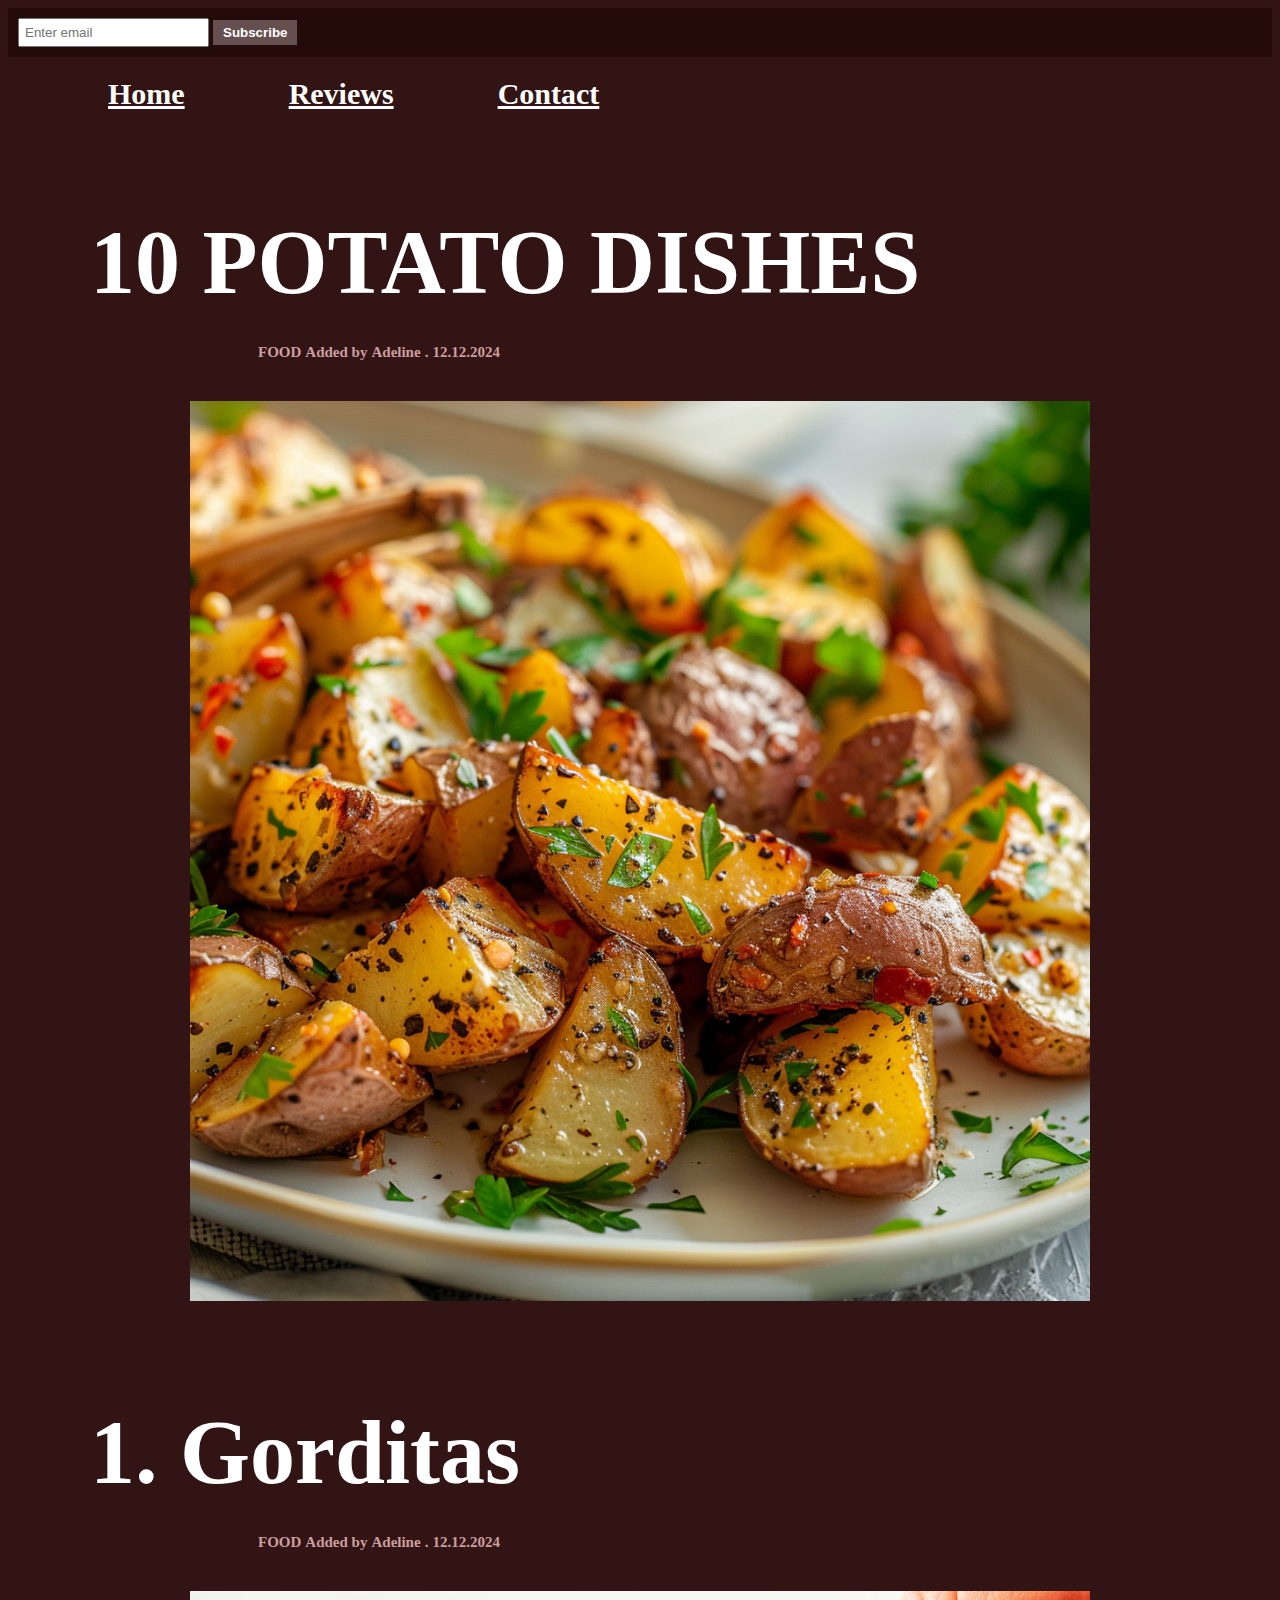
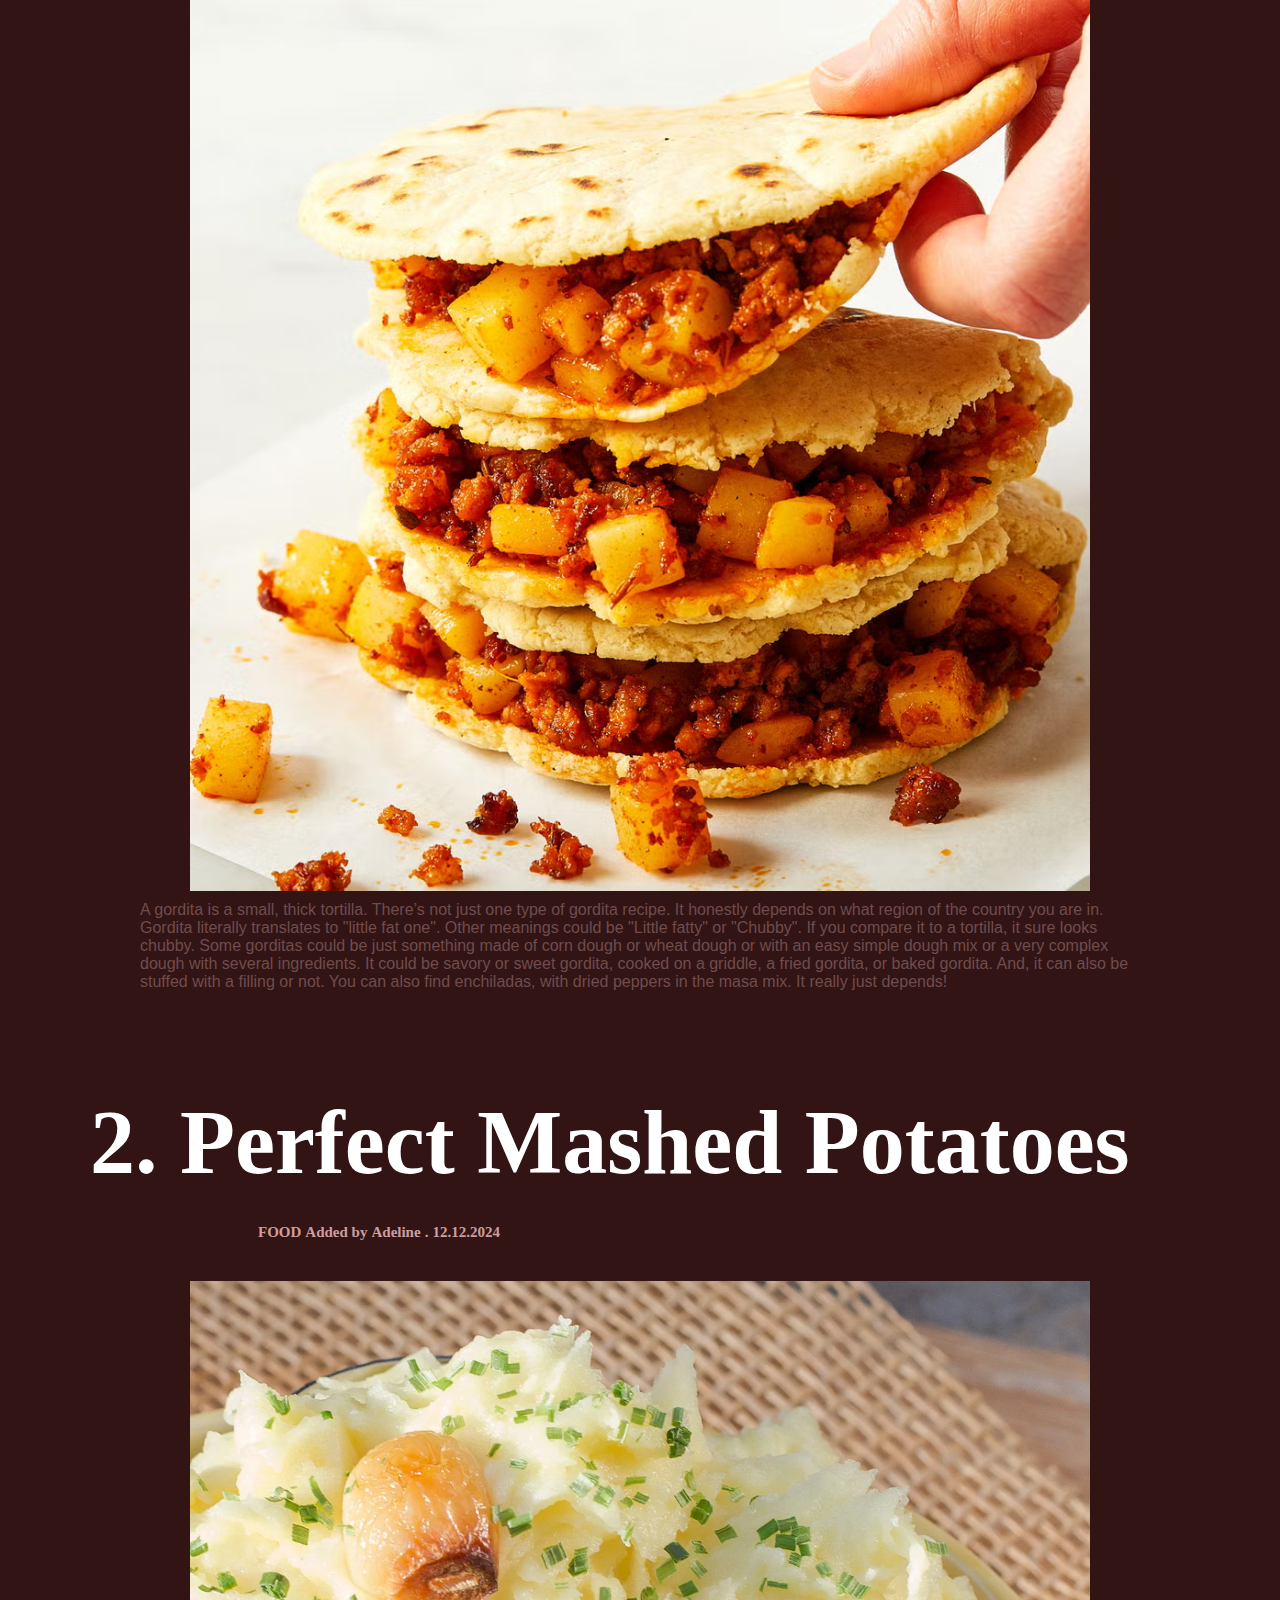
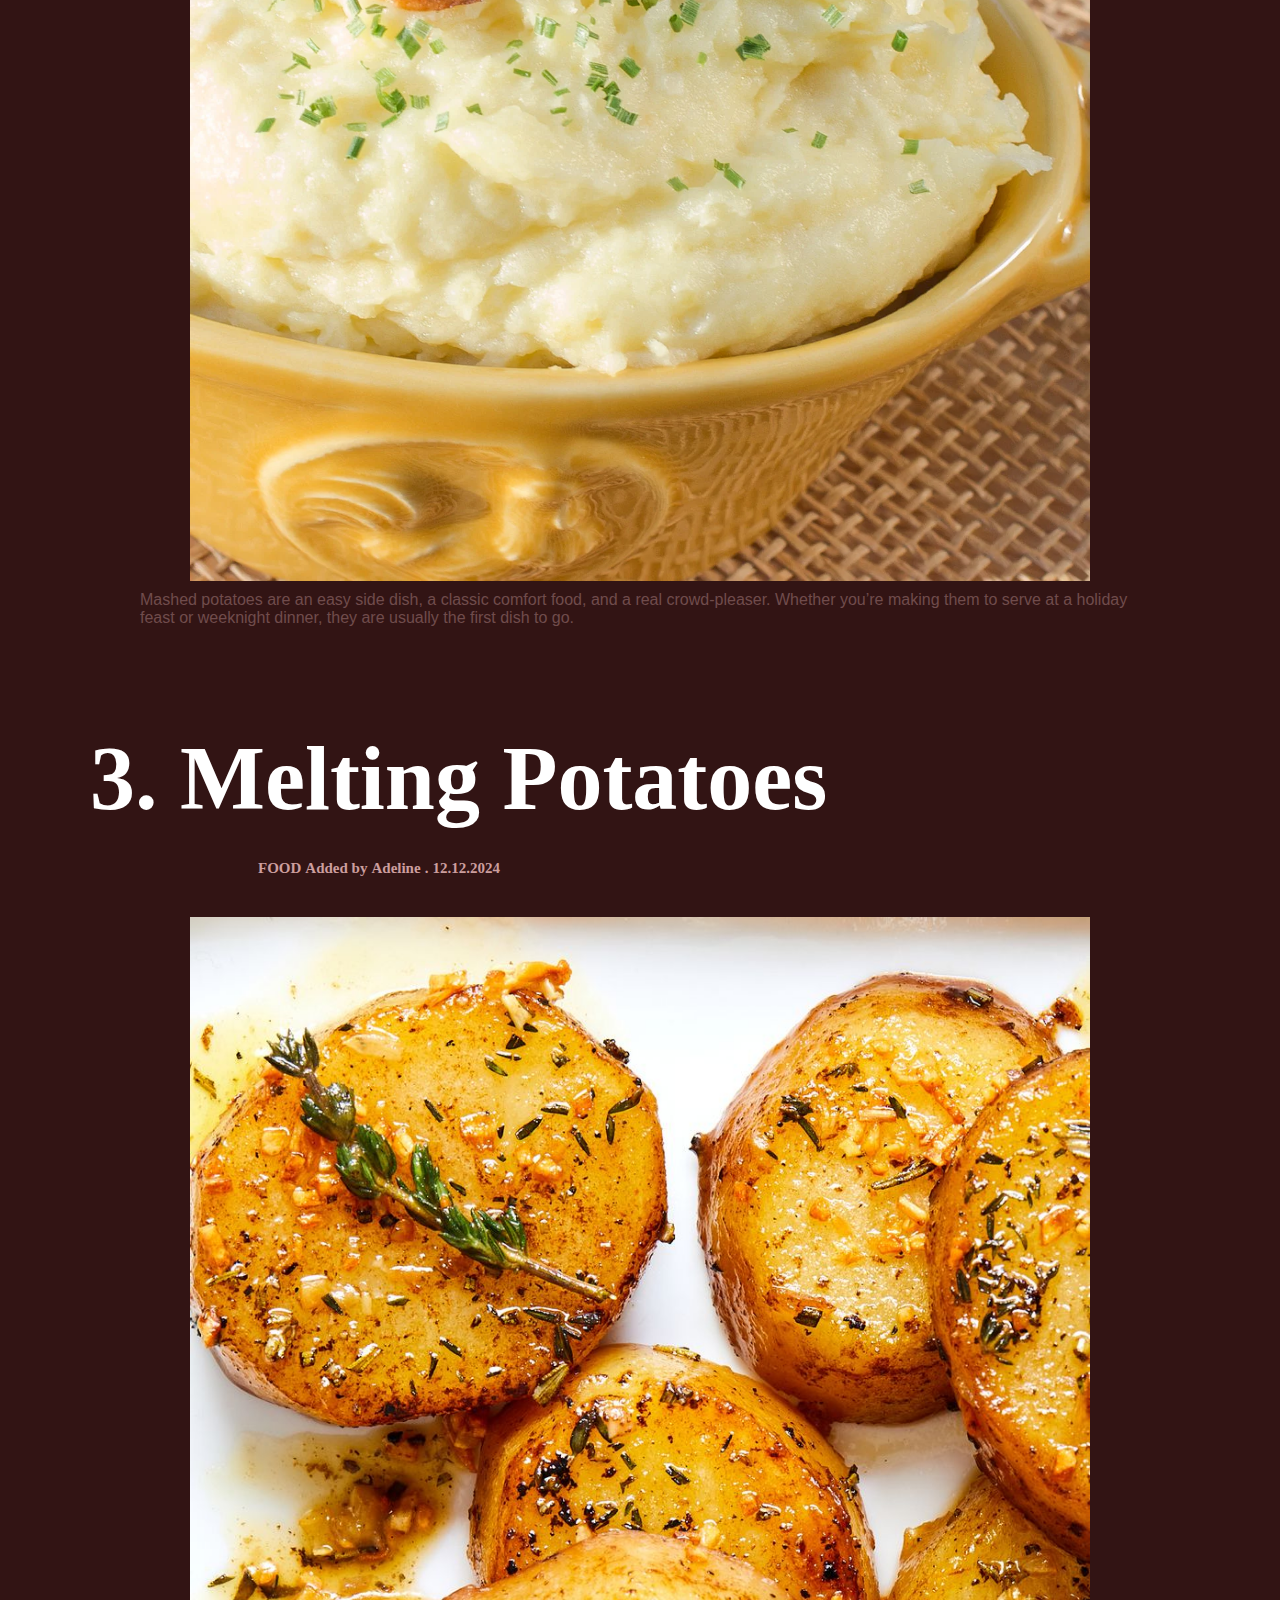
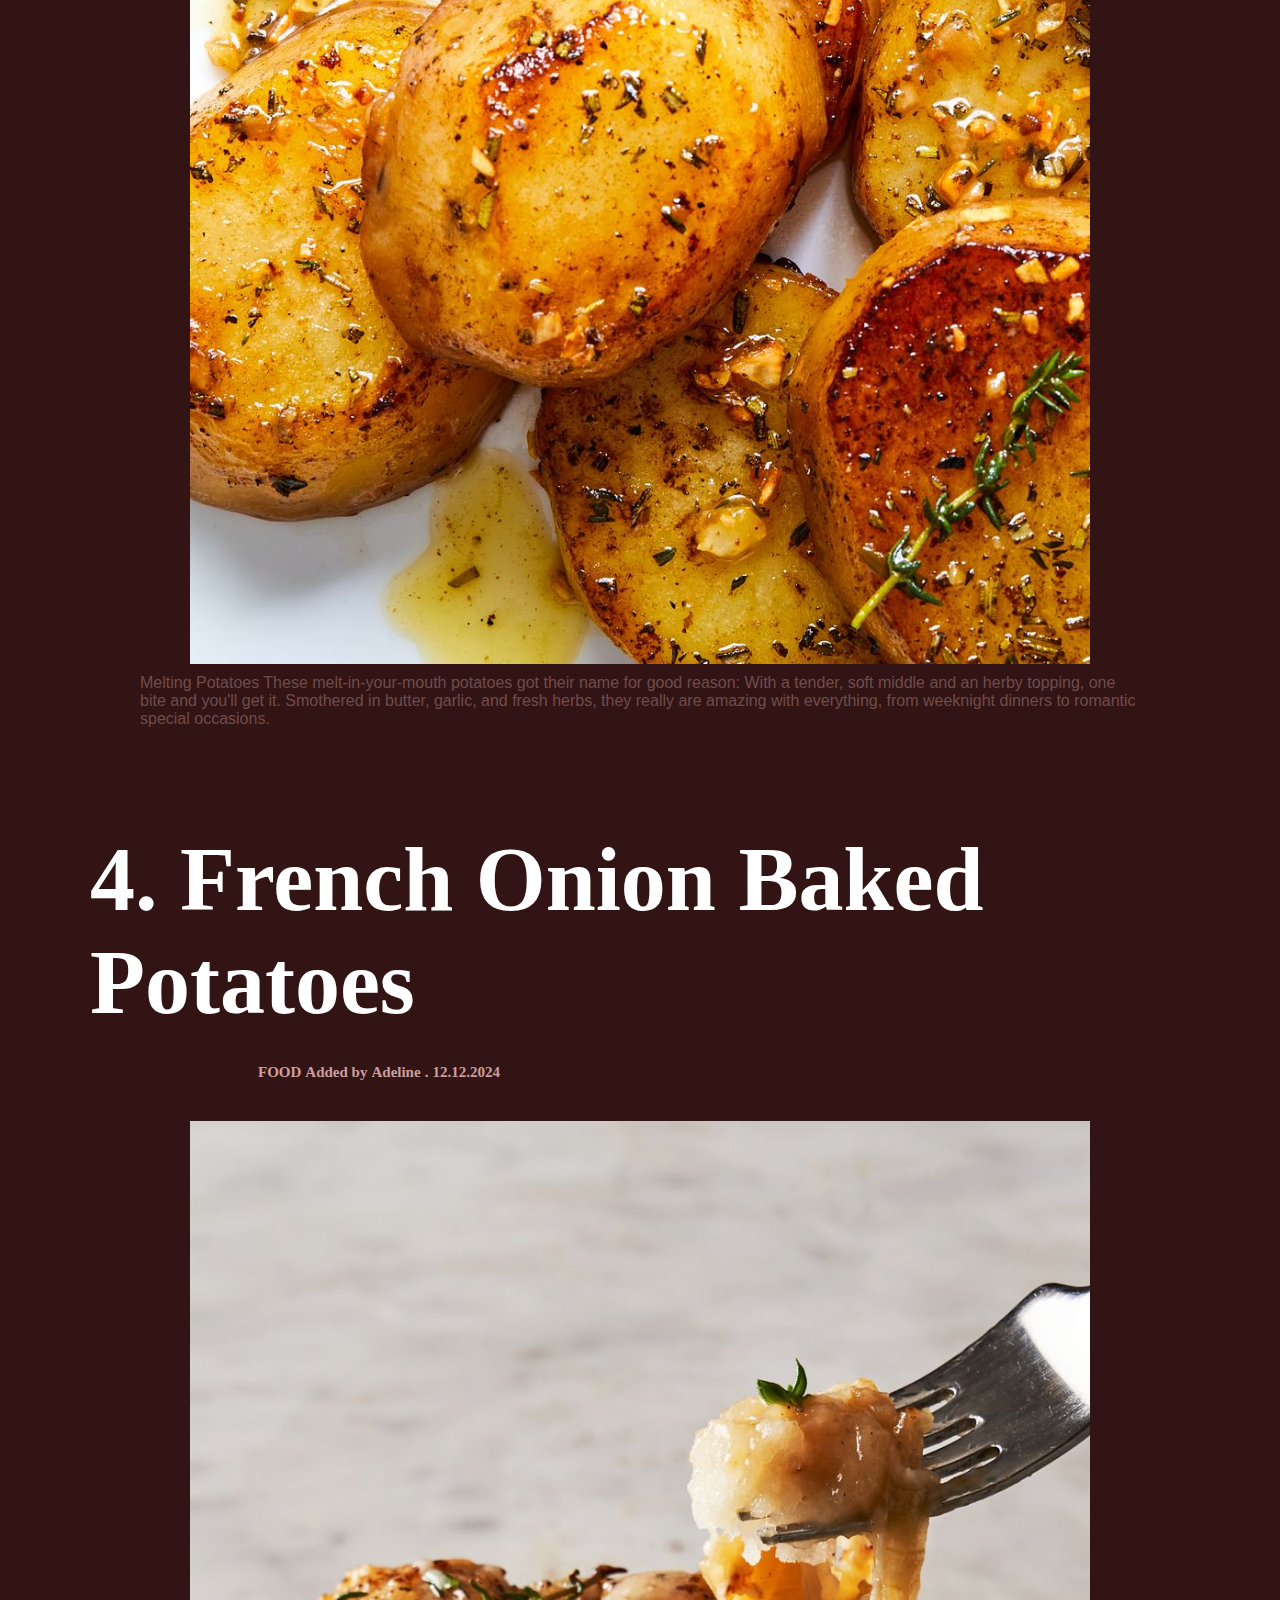
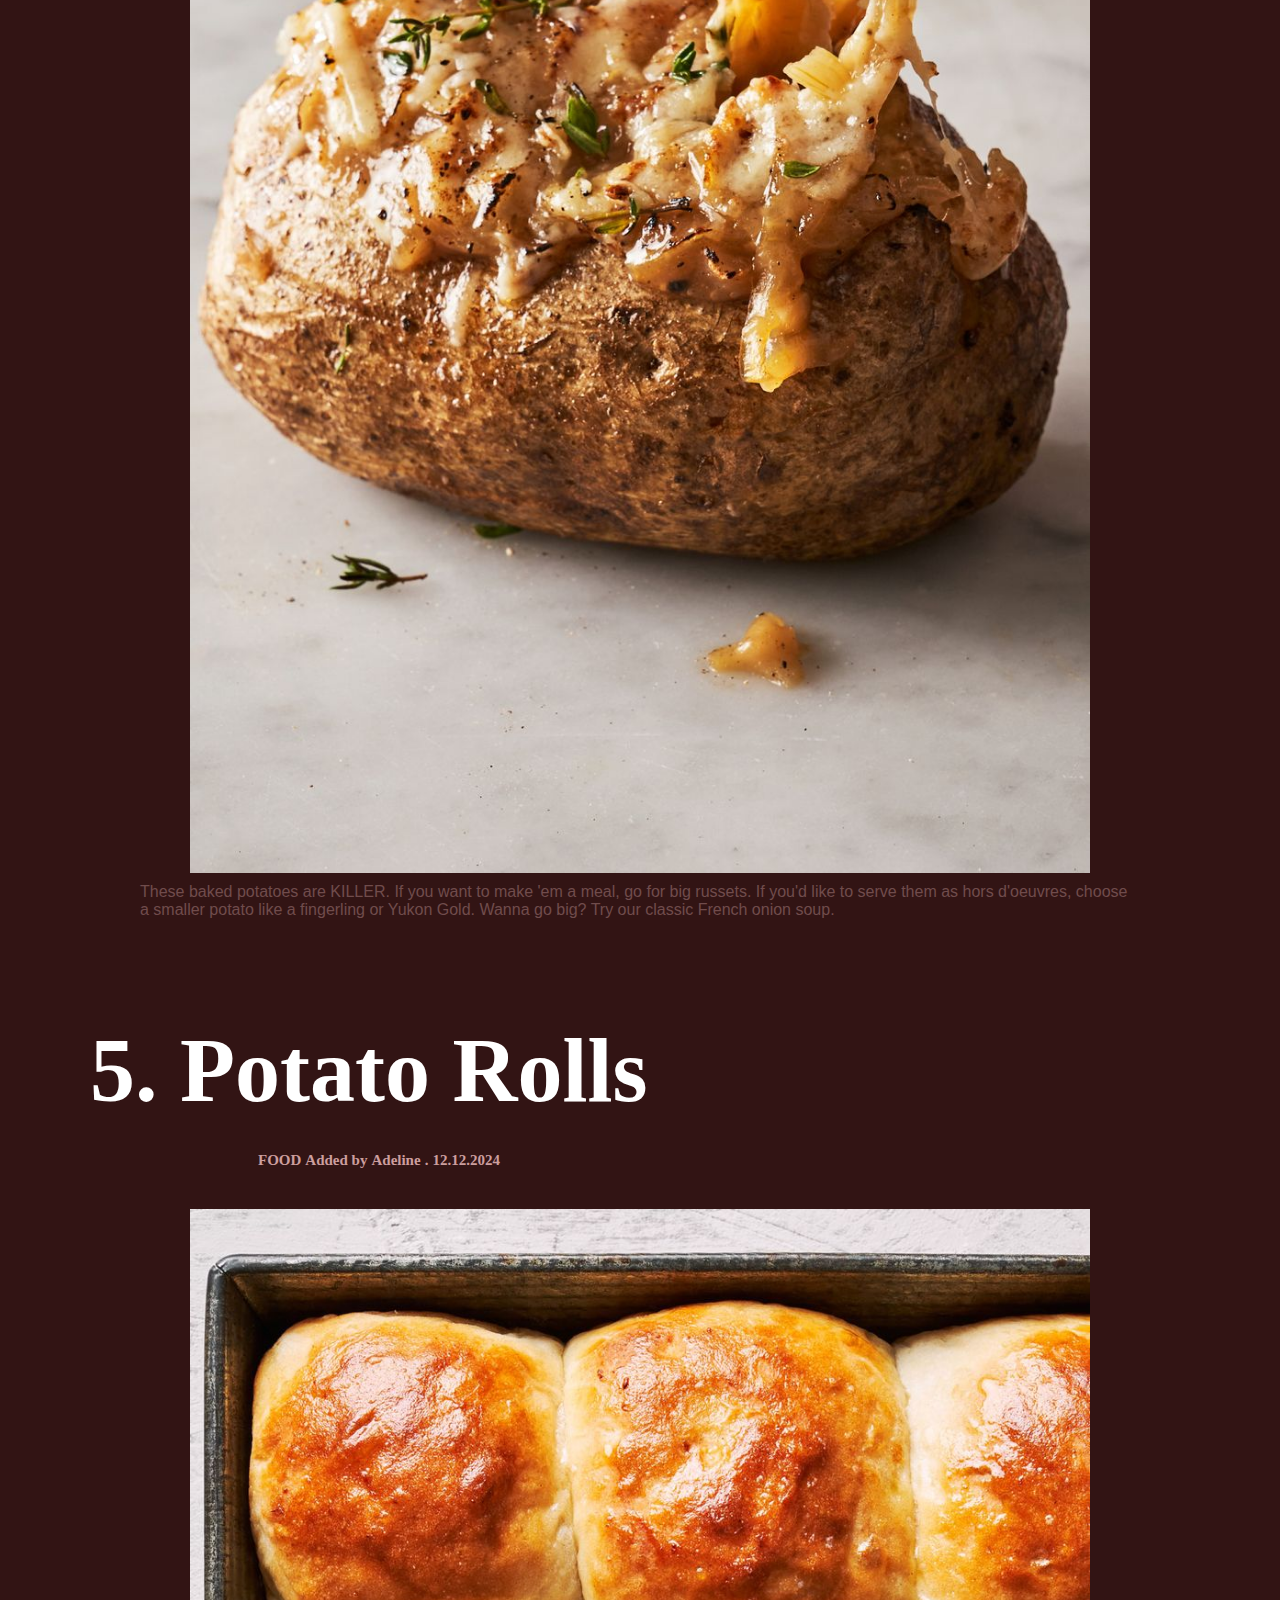
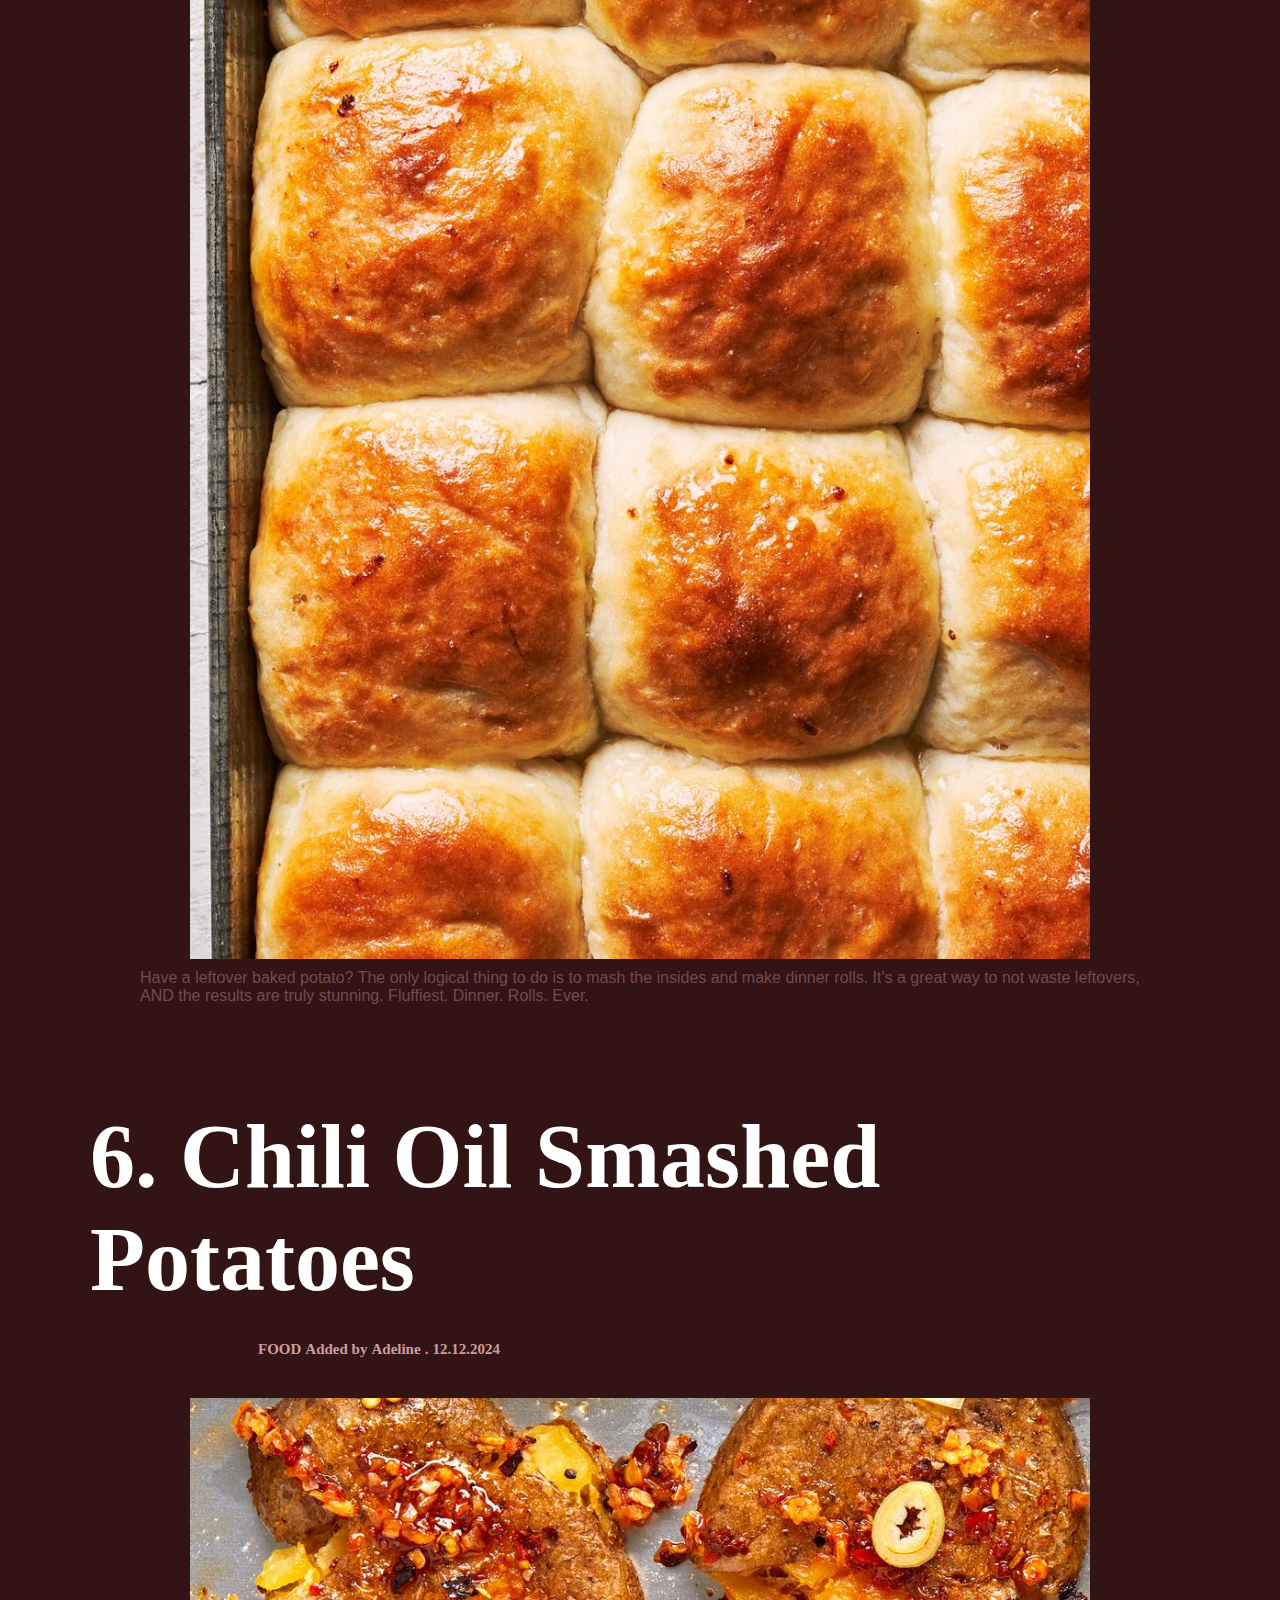
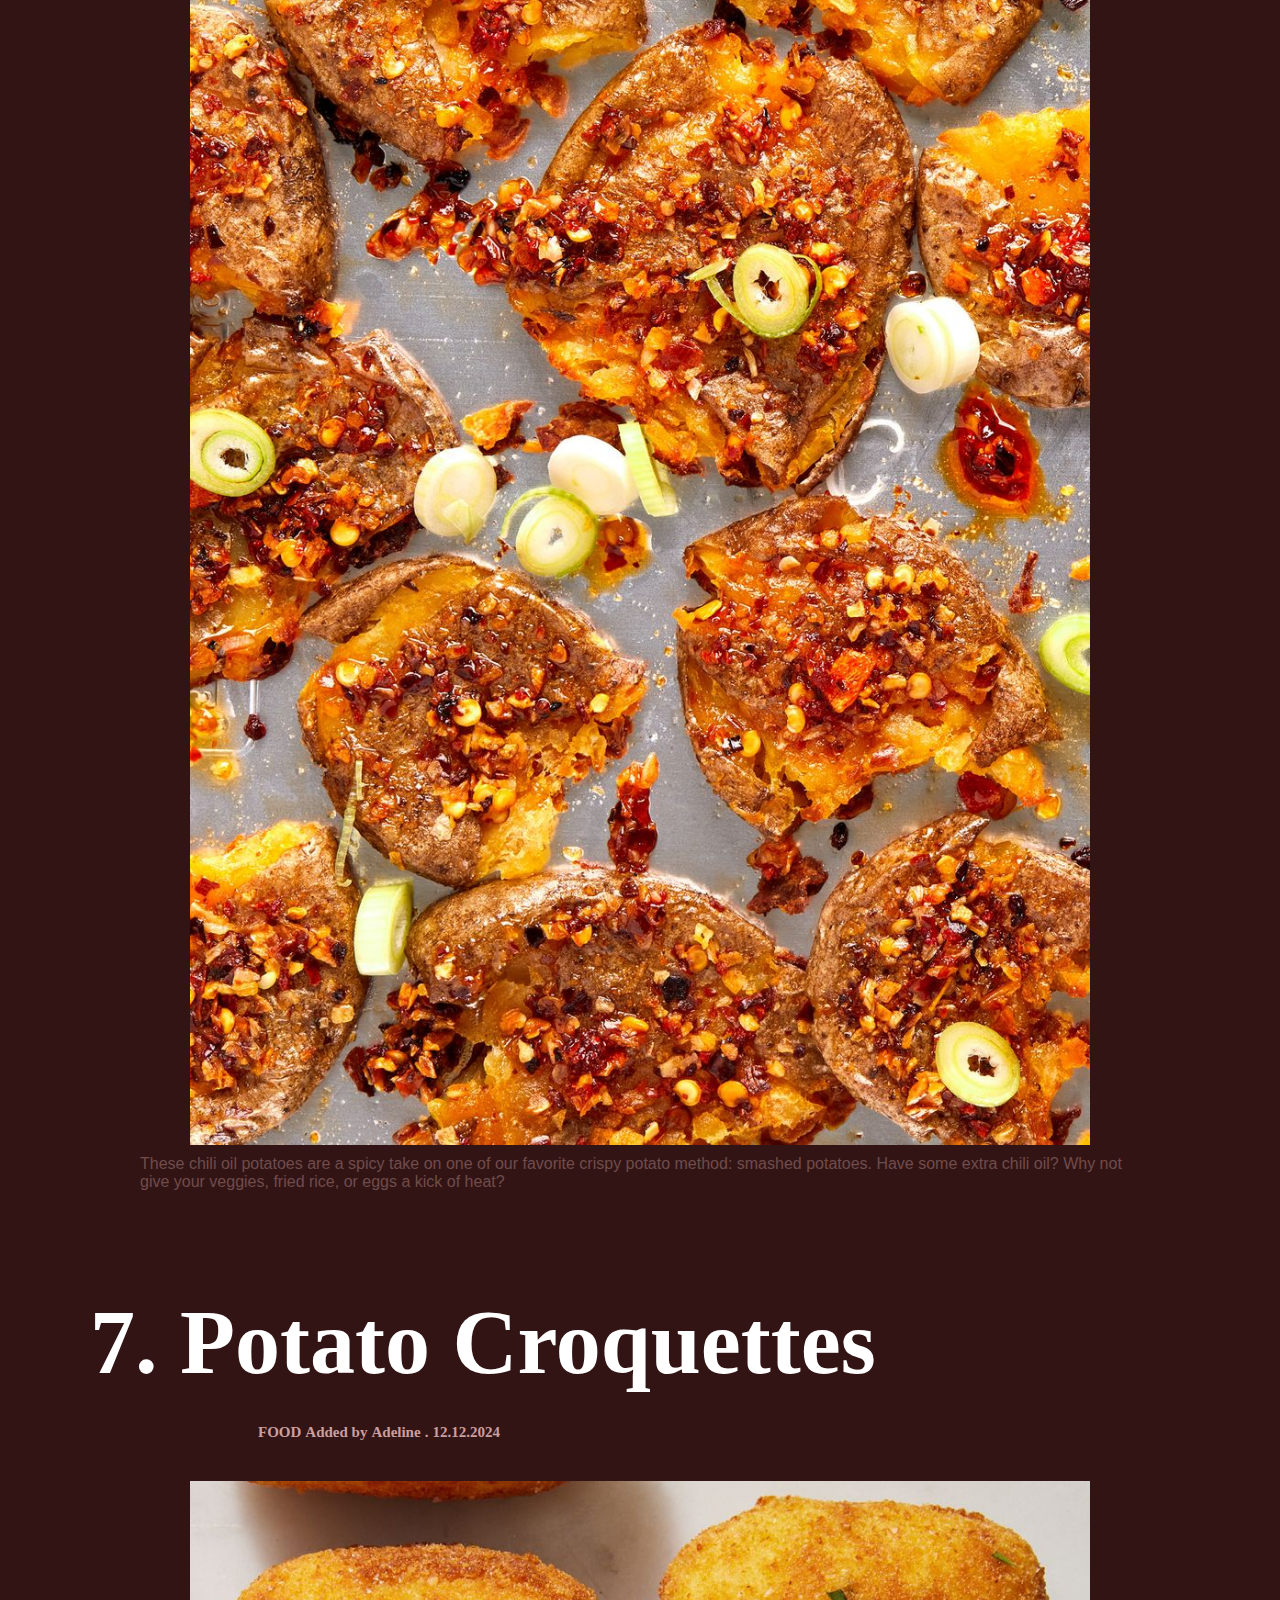
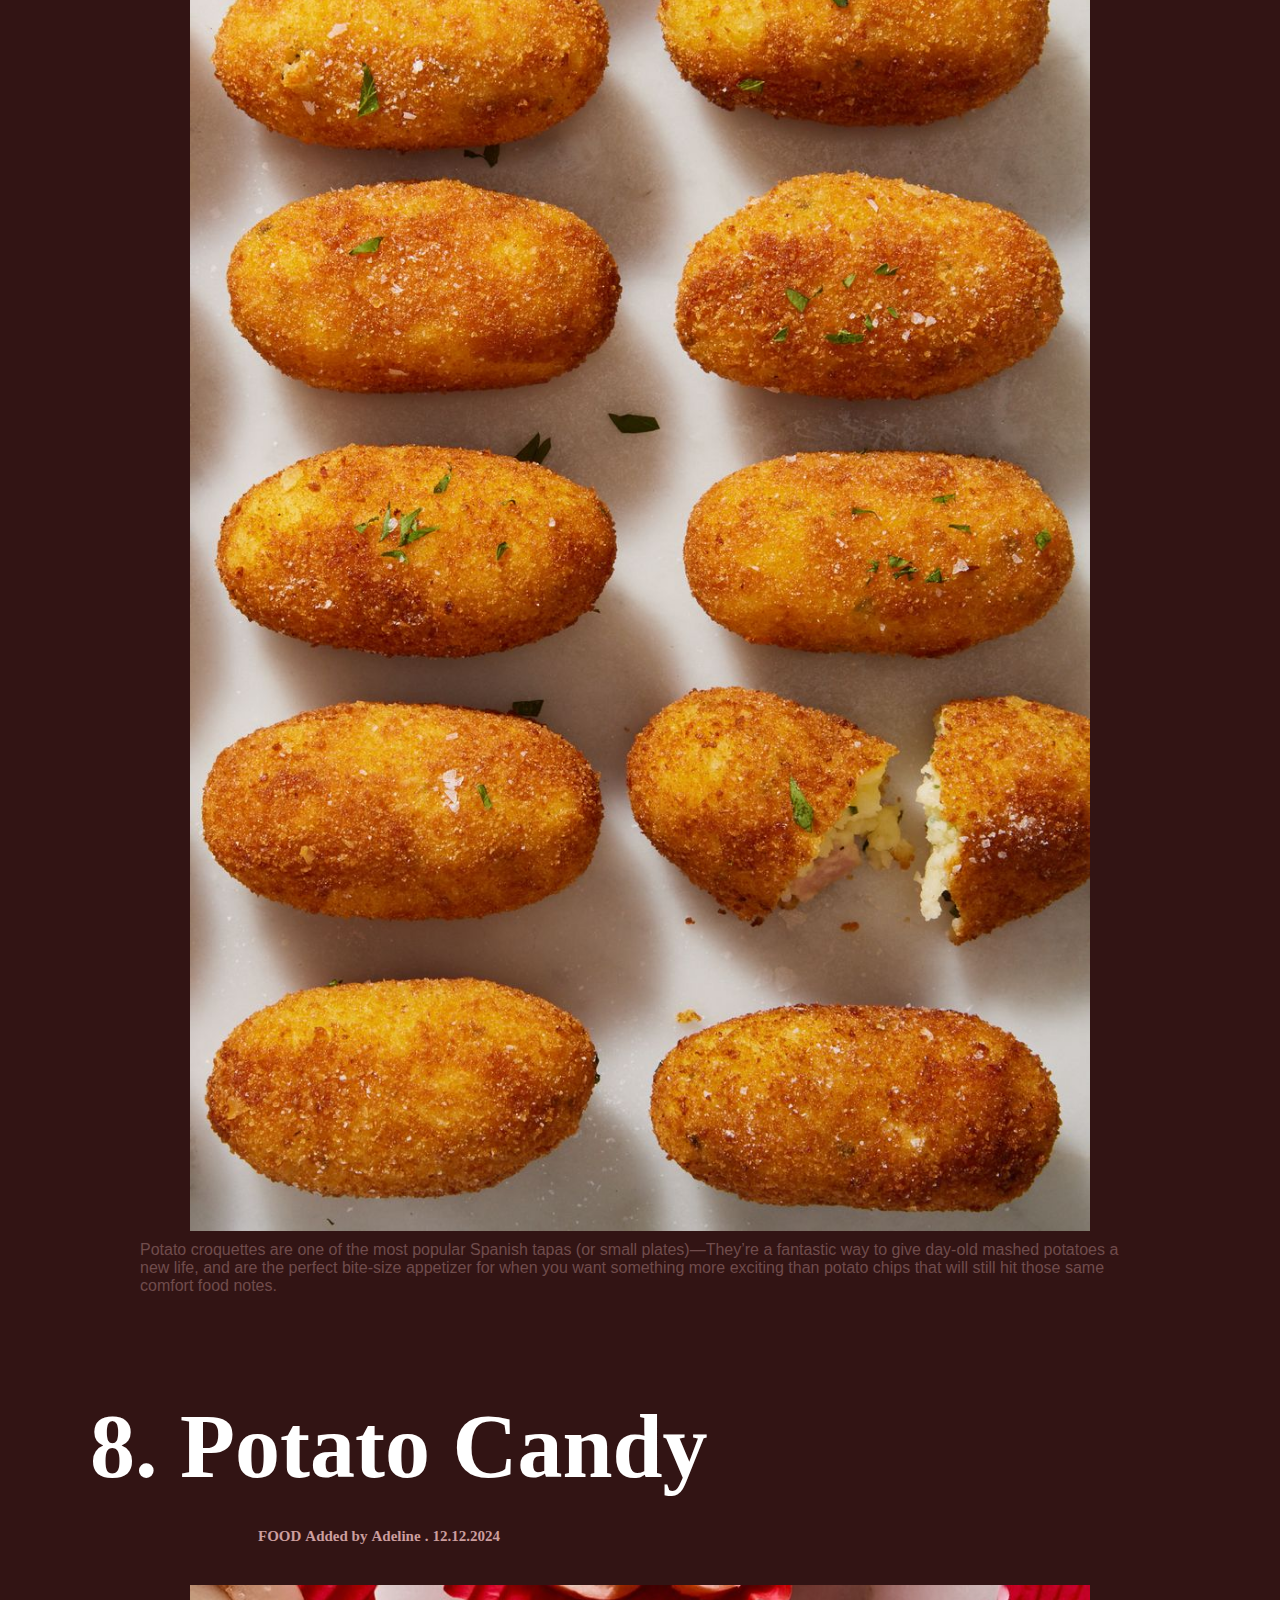
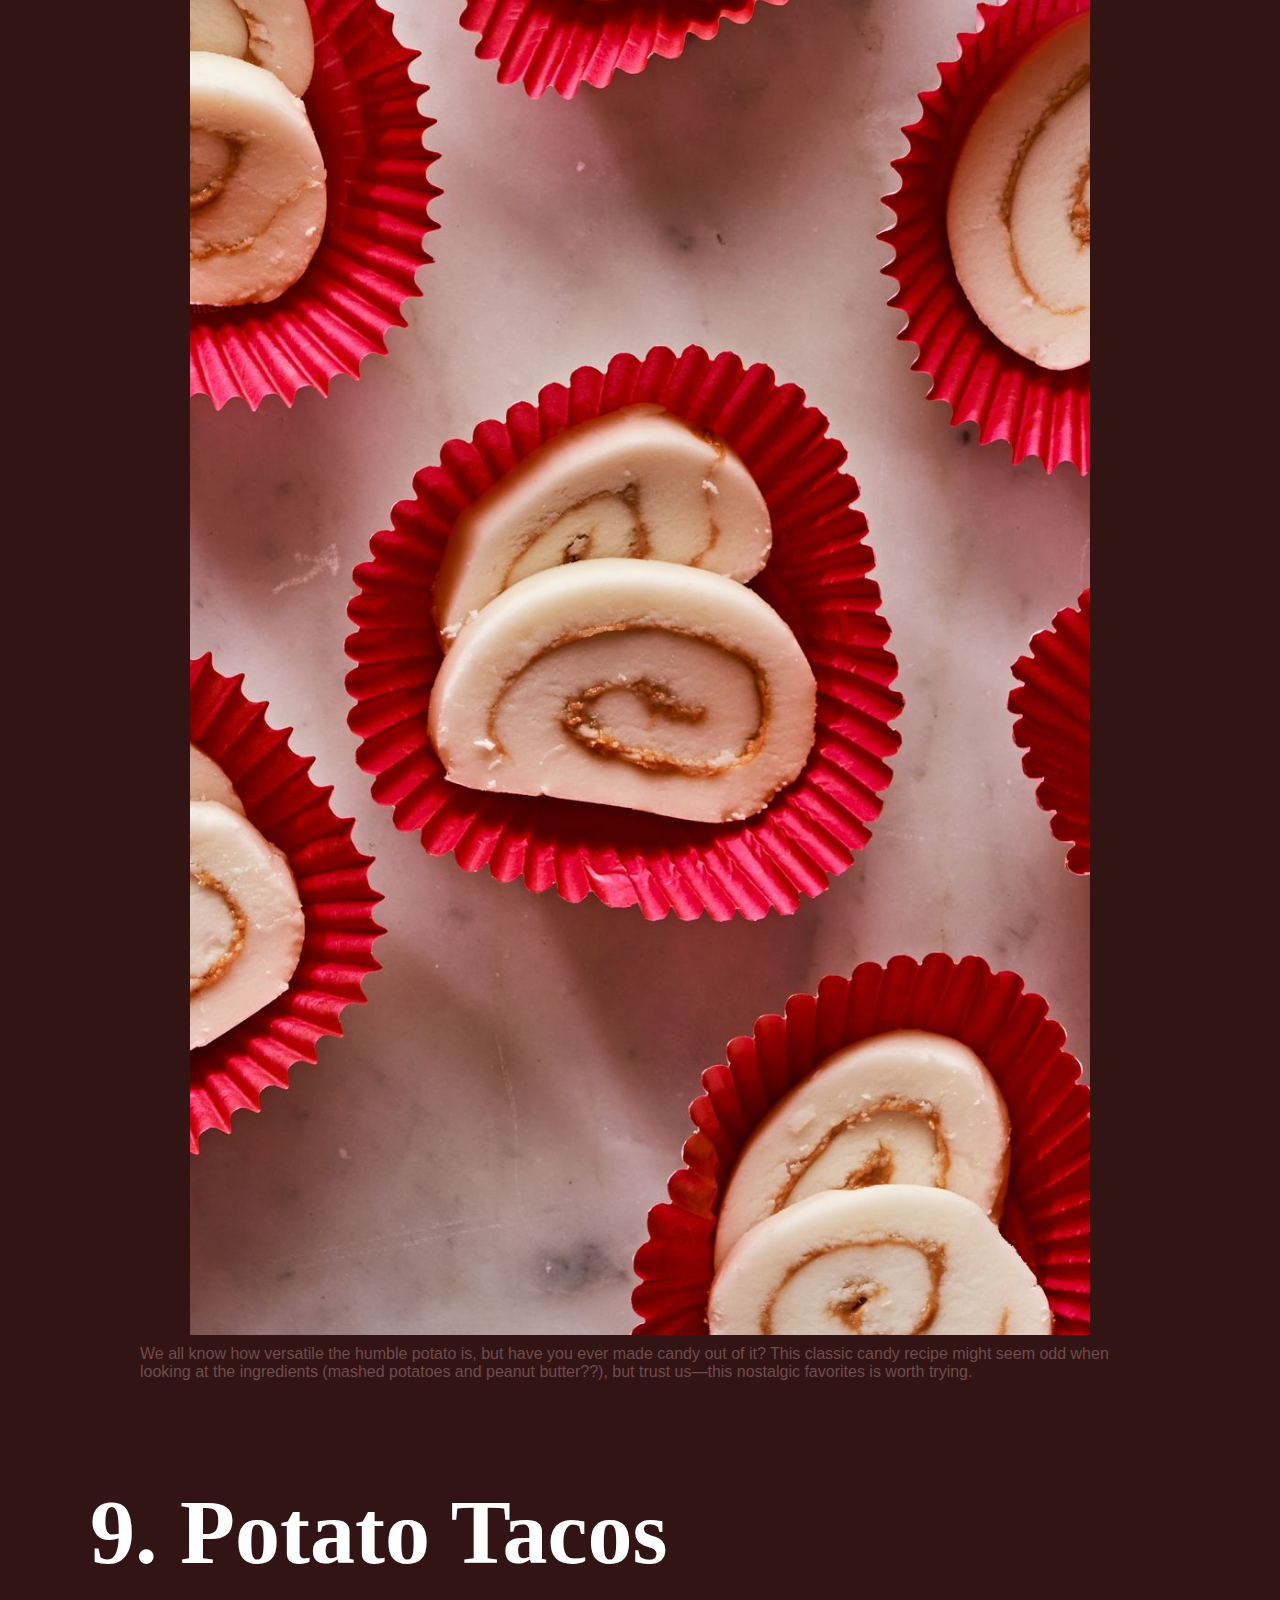
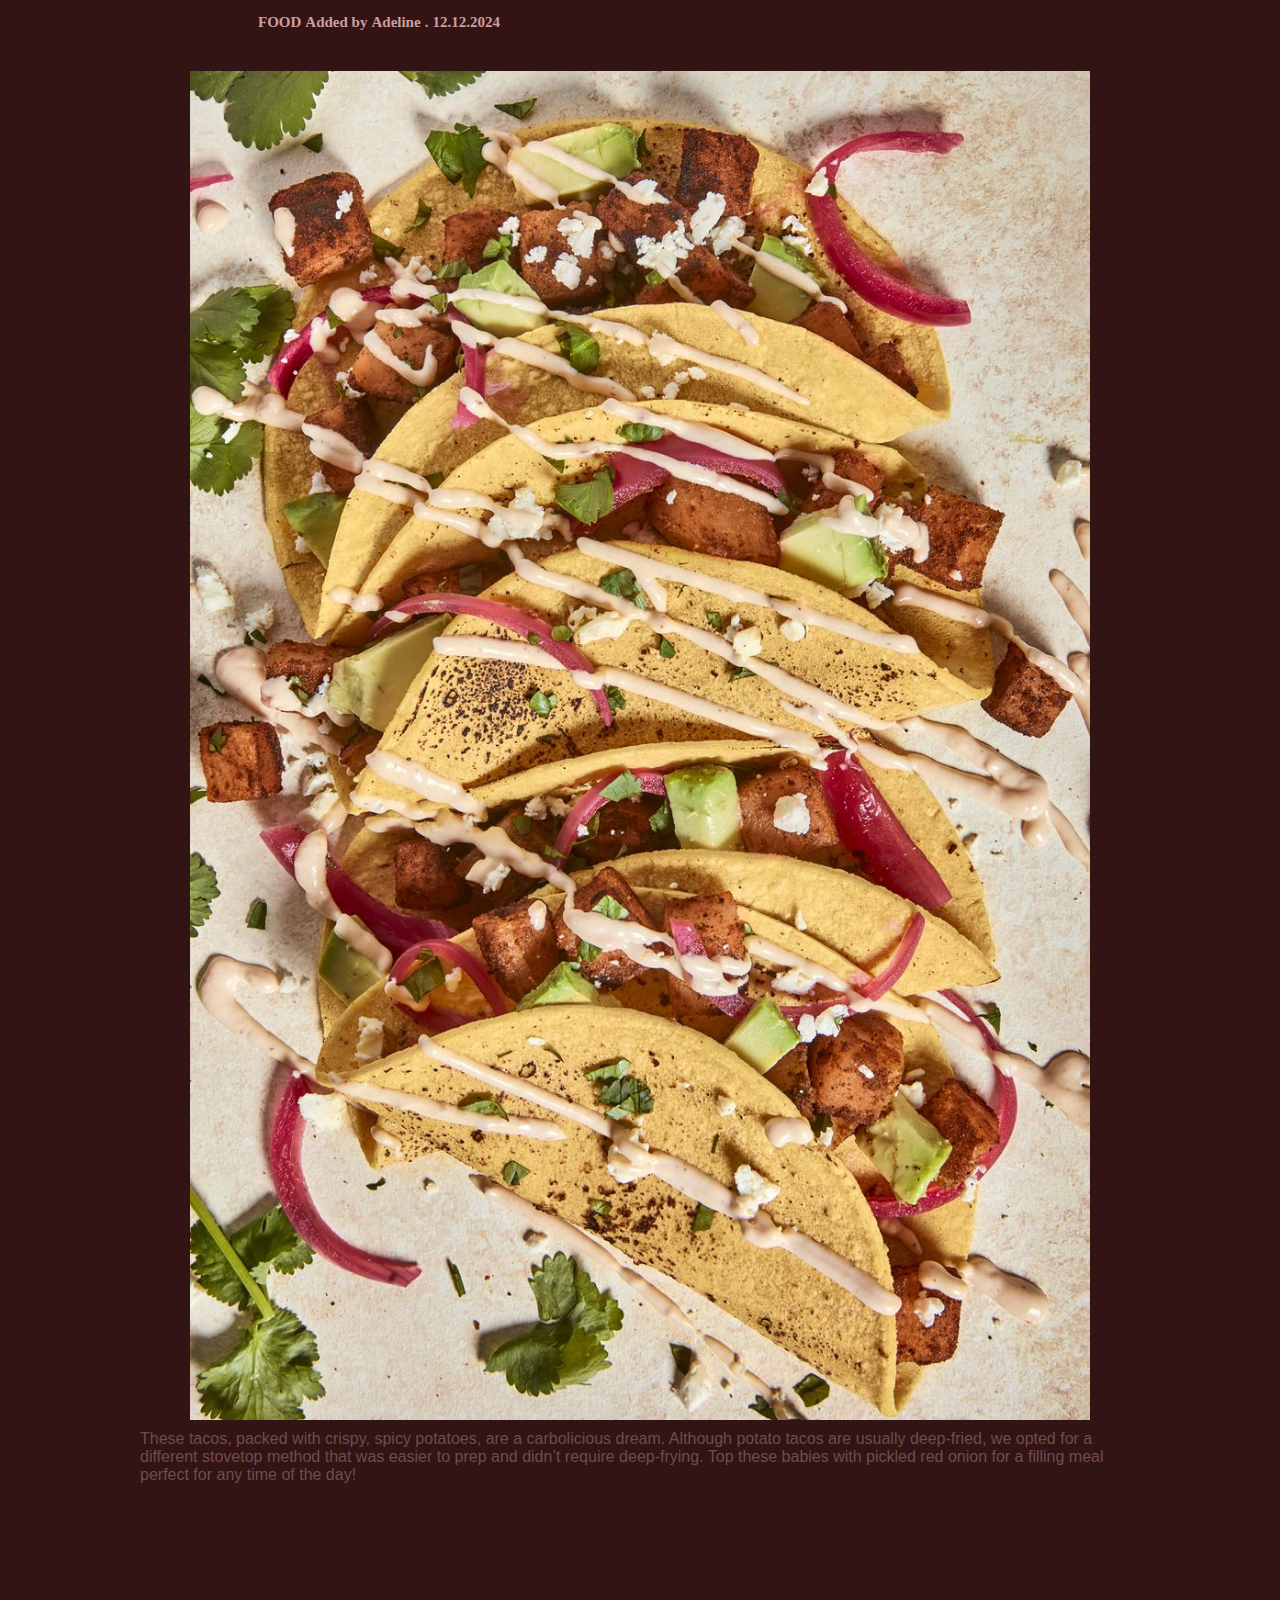
<file: index.html>
<!DOCTYPE html>
<html lang="en">
<head>
    <meta charset="UTF-8">
    <meta name="viewport" content="width=device-width, initial-scale=1.0">
    <title>Blog</title>
    <link rel="stylesheet" href="mystyle.css">
</head>
<body>
   
    <header>
        <div class="subscribe">
           <form>
             <input type="email"placeholder="Enter email">
             <button id="hover" type="submit">Subscribe</button>
           </form>
        </div>

    </header>
   
    <a href="index.html" class="menu">Home</a>
    <a href="reviews.html" class="menu"> Reviews</a>
    <a href="contact.html" class="menu"> Contact</a>
    <!-- <div class="menu" onClick = "openArticles()">Home</div>
    <div class="menu" onClick = "openReviews()">REVIEWS</div>
    <div class="menu" onClick = "openContact()">CONTACTS</div> -->

    <h1 class="title">10 POTATO DISHES</h1>
    <h5 class="under_title first">FOOD</h5>
    <h5 class="under_title">Added by</h5>
    <h5 class="under_title">Adeline</h5>
    <h5 class="under_title">.</h5>
    <h5 class="under_title">12.12.2024</h5>
    <img src="dish/roastedpotatoes2.webp" class="image">
    <p class="descript"></p>

    <h1 class="title">1. Gorditas</h1>
        <h5 class="under_title first">FOOD</h5>
        <h5 class="under_title">Added by</h5>
        <h5 class="under_title">Adeline</h5>
        <h5 class="under_title">.</h5>
        <h5 class="under_title">12.12.2024</h5>
        <img src="dish/gorditas-2-1676665008.avif" class="image">
        <p class="descript">A gordita is a small, thick tortilla. There’s not just one type of gordita recipe. It honestly depends on what region of the country you are in. Gordita literally translates to "little fat one". Other meanings could be "Little fatty" or "Chubby". If you compare it to a tortilla, it sure looks chubby.
            Some gorditas could be just something made of corn dough or wheat dough or with an easy simple dough mix or a very complex dough with several ingredients. It could be savory or sweet gordita, cooked on a griddle, a fried gordita, or baked gordita. And, it can also be stuffed with a filling or not. You can also find enchiladas, with dried peppers in the masa mix. It really just depends!
        </p>

        <h1 class="title">2. Perfect Mashed Potatoes</h1>
        <h5 class="under_title first">FOOD</h5>
        <h5 class="under_title">Added by</h5>
        <h5 class="under_title">Adeline</h5>
        <h5 class="under_title">.</h5>
        <h5 class="under_title">12.12.2024</h5>
        <img src="dish/roasted-garlic-mashed-potatoes-1646.webp" class="image">
        <p class="descript">Mashed potatoes are an easy side dish, a classic comfort food, and a real crowd-pleaser. Whether you’re making them to serve at a holiday feast or weeknight dinner, they are usually the first dish to go. </p>

        
        <h1 class="title">3. Melting Potatoes</h1>
        <h5 class="under_title first">FOOD</h5>
        <h5 class="under_title">Added by</h5>
        <h5 class="under_title">Adeline</h5>
        <h5 class="under_title">.</h5>
        <h5 class="under_title">12.12.2024</h5>
        <img src="dish/melting-potatoes-vertical-2-1676485815.jpg" class="image">
        <p class="descript">
            Melting Potatoes
            These melt-in-your-mouth potatoes got their name for good reason: With a tender, soft middle and an herby topping, one bite and you'll get it. Smothered in butter, garlic, and fresh herbs, they really are amazing with everything, from weeknight dinners to romantic special occasions. </p>

        
        <h1 class="title">4. French Onion Baked Potatoes</h1>
        <h5 class="under_title first">FOOD</h5>
        <h5 class="under_title">Added by</h5>
        <h5 class="under_title">Adeline</h5>
        <h5 class="under_title">.</h5>
        <h5 class="under_title">12.12.2024</h5>
        <img src="dish/french-onion-baked-potatoes-2-1672774858.jpg" class="image">
        <p class="descript">These baked potatoes are KILLER. If you want to make 'em a meal, go for big russets. If you'd like to serve them as hors d'oeuvres, choose a smaller potato like a fingerling or Yukon Gold. Wanna go big? Try our classic French onion soup. </p>

        
        <h1 class="title">5. Potato Rolls</h1>
        <h5 class="under_title first">FOOD</h5>
        <h5 class="under_title">Added by</h5>
        <h5 class="under_title">Adeline</h5>
        <h5 class="under_title">.</h5>
        <h5 class="under_title">12.12.2024</h5>
        <img src="dish/delish-200526-potato-rolls-004-ab-1590770962.jpg" class="image">
        <p class="descript">Have a leftover baked potato? The only logical thing to do is to mash the insides and make dinner rolls. It's a great way to not waste leftovers, AND the results are truly stunning. Fluffiest. Dinner. Rolls. Ever.</p>

        
        <h1 class="title">6. Chili Oil Smashed Potatoes</h1>
        <h5 class="under_title first">FOOD</h5>
        <h5 class="under_title">Added by</h5>
        <h5 class="under_title">Adeline</h5>
        <h5 class="under_title">.</h5>
        <h5 class="under_title">12.12.2024</h5>
        <img src="dish/chilioilsmashedpotatoes-3-1654723498.jpeg" class="image">
        <p class="descript">These chili oil potatoes are a spicy take on one of our favorite crispy potato method: smashed potatoes. Have some extra chili oil? Why not give your veggies, fried rice, or eggs a kick of heat? </p>

        
        <h1 class="title">7. Potato Croquettes</h1>
        <h5 class="under_title first">FOOD</h5>
        <h5 class="under_title">Added by</h5>
        <h5 class="under_title">Adeline</h5>
        <h5 class="under_title">.</h5>
        <h5 class="under_title">12.12.2024</h5>
        <img src="dish/potato-croquettes2-1672868318.jpg" class="image">
        <p class="descript">Potato croquettes are one of the most popular Spanish tapas (or small plates)—They’re a fantastic way to give day-old mashed potatoes a new life, and are the perfect bite-size appetizer for when you want something more exciting than potato chips that will still hit those same comfort food notes. </p>


        
        <h1 class="title">8. Potato Candy</h1>
        <h5 class="under_title first">FOOD</h5>
        <h5 class="under_title">Added by</h5>
        <h5 class="under_title">Adeline</h5>
        <h5 class="under_title">.</h5>
        <h5 class="under_title">12.12.2024</h5>
        <img src="dish/delish-221103-potato-candy-005-ab-web-1668392684.jpg" class="image">
        <p class="descript">We all know how versatile the humble potato is, but have you ever made candy out of it? This classic candy recipe might seem odd when looking at the ingredients (mashed potatoes and peanut butter??), but trust us—this nostalgic favorites is worth trying. </p>

        
        <h1 class="title">9. Potato Tacos</h1>
        <h5 class="under_title first">FOOD</h5>
        <h5 class="under_title">Added by</h5>
        <h5 class="under_title">Adeline</h5>
        <h5 class="under_title">.</h5>
        <h5 class="under_title">12.12.2024</h5>
        <img src="dish/spicy-potato-tacos-3-1650397853.jpg" class="image">
        <p class="descript">These tacos, packed with crispy, spicy potatoes, are a carbolicious dream. Although potato tacos are usually deep-fried, we opted for a different stovetop method that was easier to prep and didn’t require deep-frying. Top these babies with pickled red onion for a filling meal perfect for any time of the day! </p>

        
        <h1 class="title">10. Dill & Cheddar Pierogis</h1>
        <h5 class="under_title first">FOOD</h5>
        <h5 class="under_title">Added by</h5>
        <h5 class="under_title">Adeline</h5>
        <h5 class="under_title">.</h5>
        <h5 class="under_title">12.12.2024</h5>
        <img src="dish/delish-dill-cheddar-pierogis-102821-05-jg-min-1665343593.jpg" class="image">
        <p class="descript">When you're looking for something warm, comforting, and carb-y, do pierogis come to mind? They should! Loaded with sharp white cheddar, sweet caramelized onions, and creamy mashed potatoes, the only thing more gratifying than making them from scratch is stuffing them in your mouth. </p>

        <script src="script.js"></script>

 
</body>
</html>



<!-- dqwuigroqorh   1qwl, nu imi iese culoarea -->
</file>
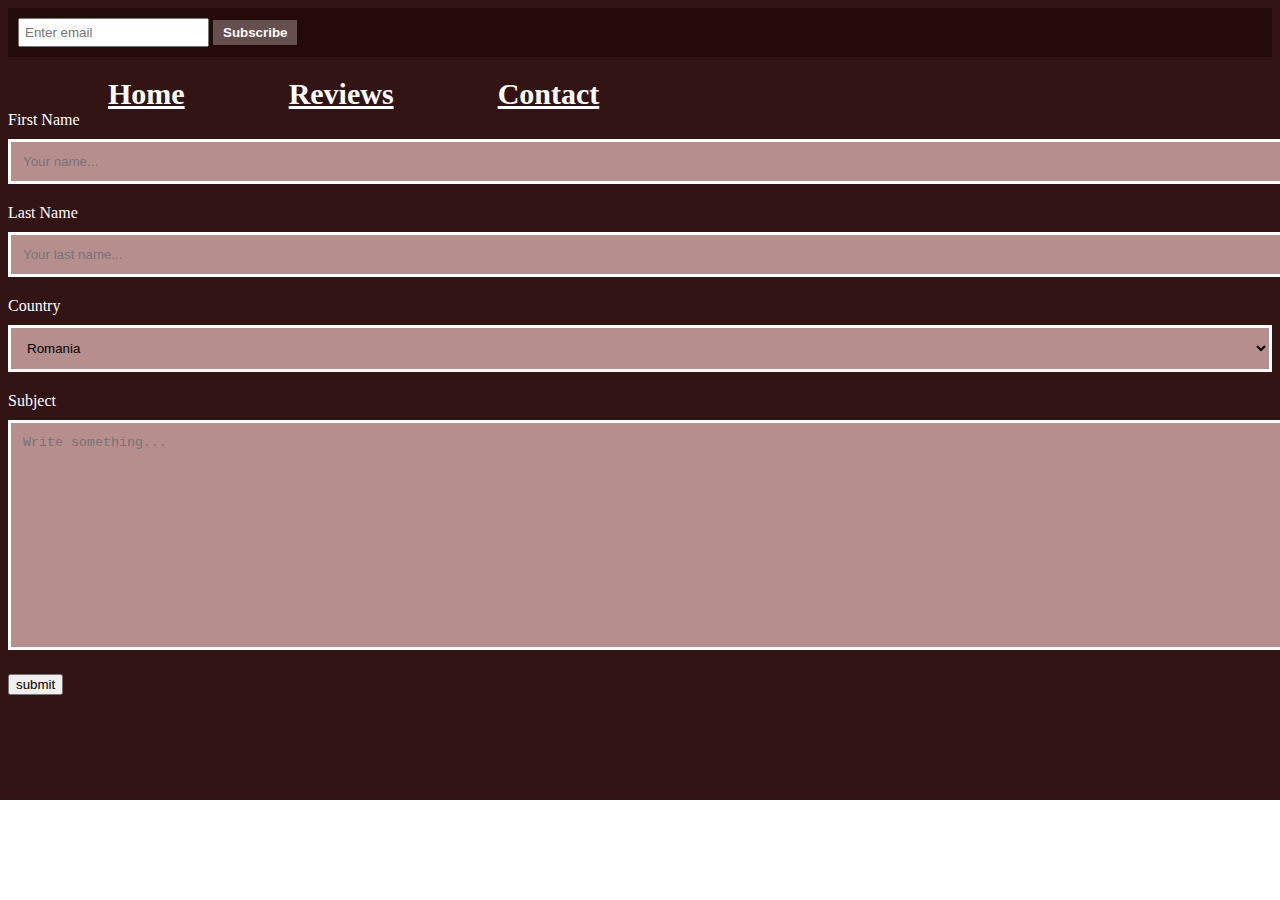
<file: contact.html>
<!DOCTYPE html>
<html lang="en">
<head>
    <meta charset="UTF-8">
    <meta name="viewport" content="width=device-width, initial-scale=1.0">
    <title>CONTACTS</title>
    <link rel="stylesheet" href="mystyle.css">
</head>

<body>
    <header>
        <div class="subscribe">
            <form>
              <input type="email"placeholder="Enter email">
              <button id="hover" type="submit">Subscribe</button>
            </form>
         </div>

    </header>
    <a href="index.html" class="menu">Home</a>
    <a href="reviews.html" class="menu"> Reviews</a>
    <a href="contact.html" class="menu"> Contact</a>

  
   
    <!-- <div class="menu" onClick = "openArticles()">ALL ARTICLES</div>
    <div class="menu" onClick = "openReviews()">REVIEWS</div>
    <div class="menu" onClick = "openContact()">CONTACTS</div> -->

<div class="container">
    <label>First Name</label>
    <input type="text" placeholder="Your name...">

    <label>Last Name</label>
    <input type="text" placeholder="Your last name...">

<label>Country</label>
<select>
    <option>Romania</option>
    <option>Moldova</option>
    <option>Turkey</option>
    <option>Hungary</option>
    <option>Greece</option>

</select>

<label>Subject</label>
<textarea placeholder="Write something..." style="height: 200px;"></textarea>
<input type="submit" value="submit">









</div>



    <script src="script.js"></script>

</body>
</html>
</file>
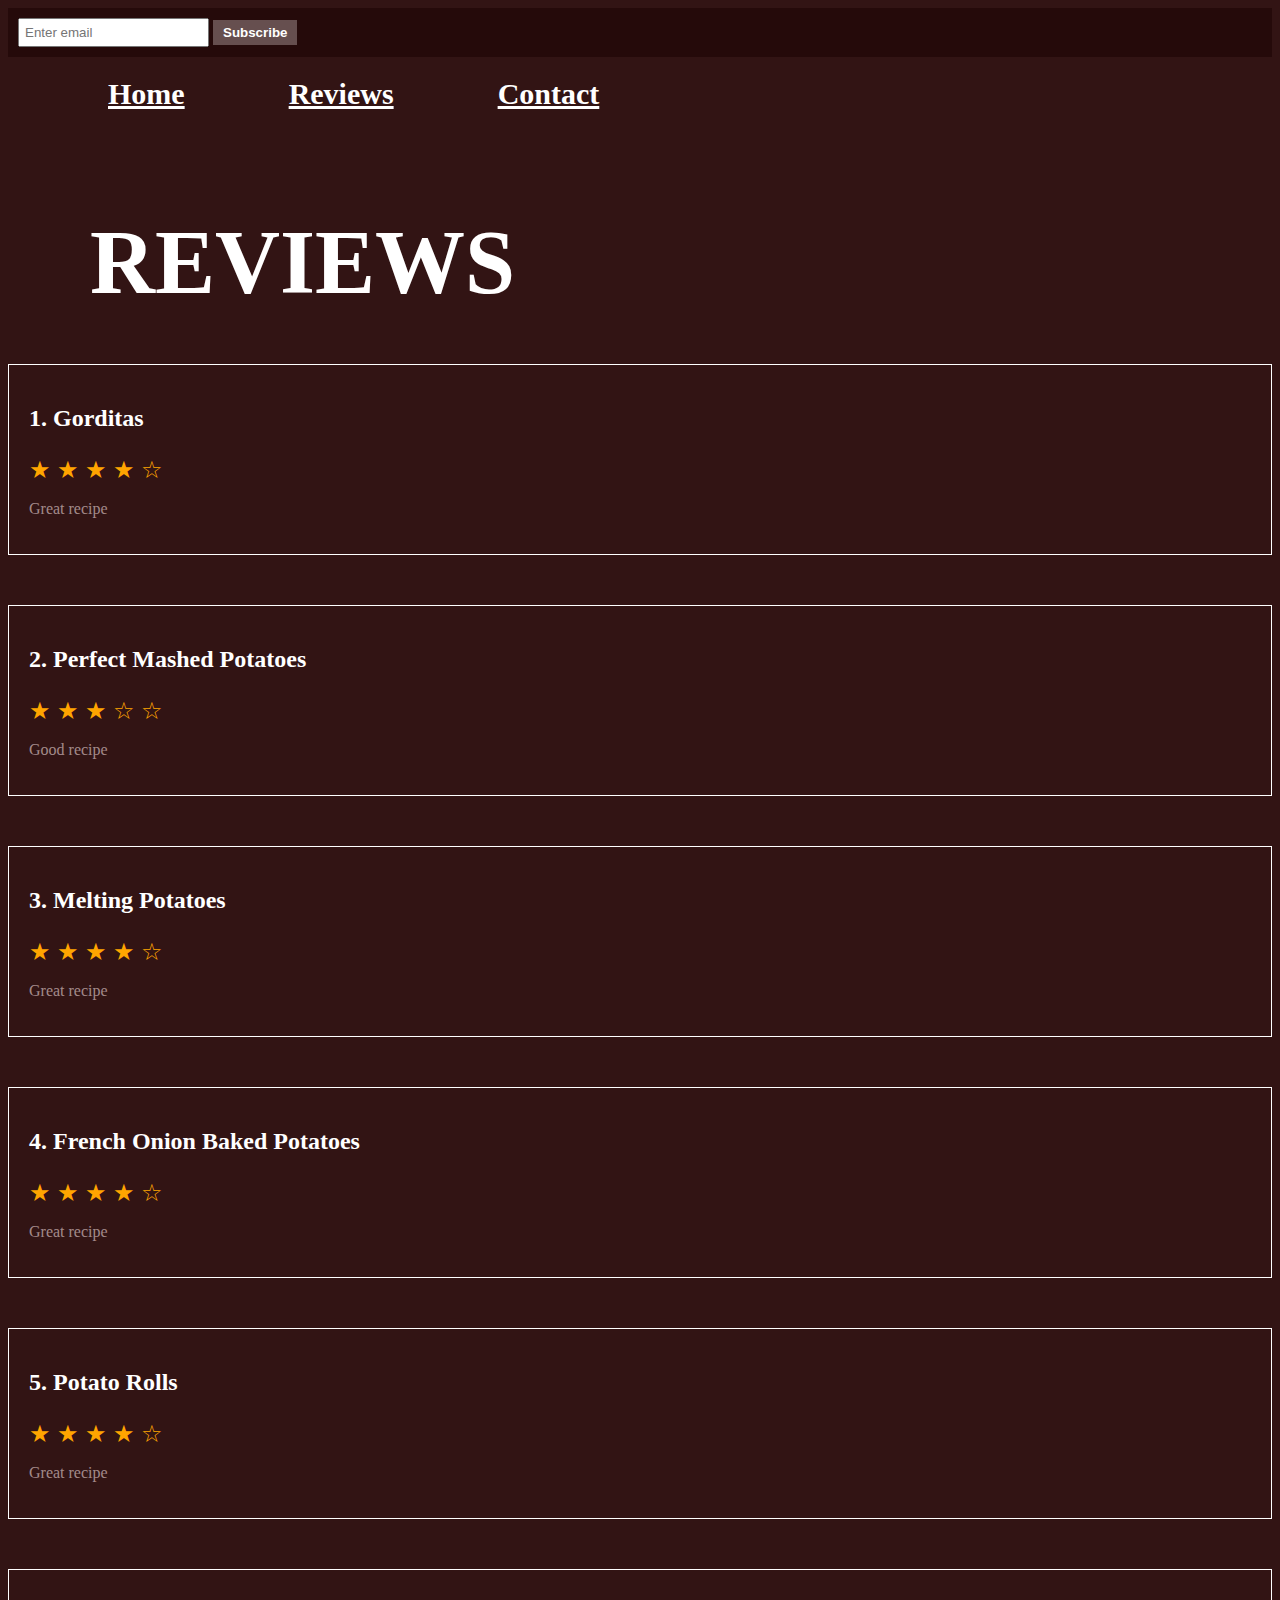
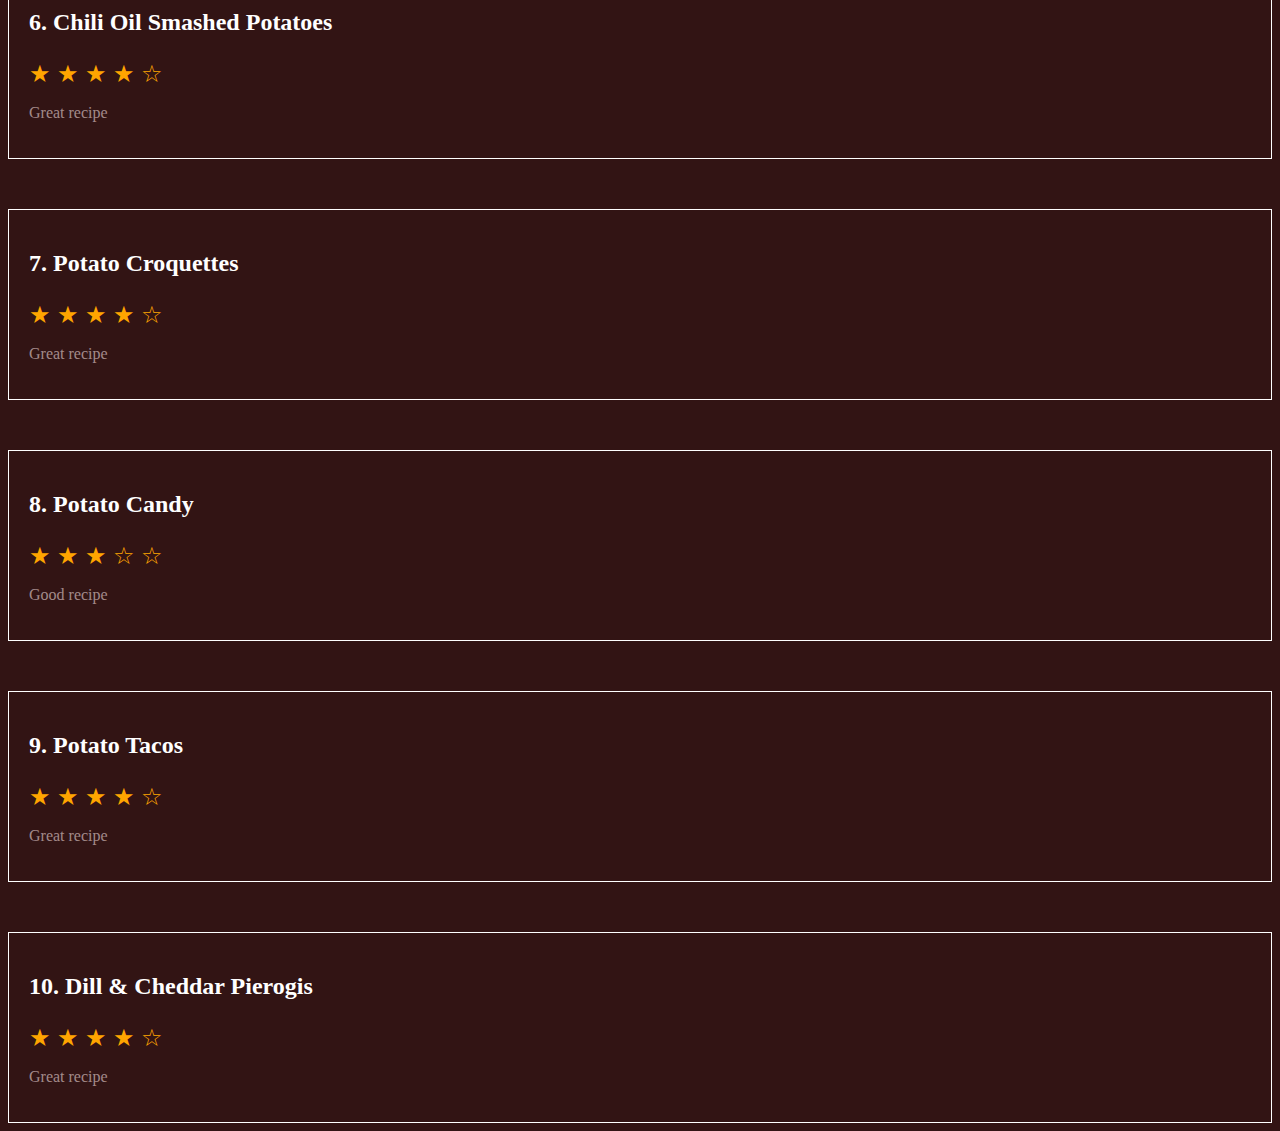
<file: reviews.html>
<!DOCTYPE html>
<html lang="en">
<head>
    <meta charset="UTF-8">
    <meta name="viewport" content="width=device-width, initial-scale=1.0">
    <title>REVIEWS</title>
    <link rel="stylesheet" href="mystyle.css">

</head>
<body>
    <div class="subscribe">
        <form>
          <input type="email"placeholder="Enter email">
          <button id="hover" type="submit">Subscribe</button>
        </form>
     </div>

    </header>
   
    <a href="index.html" class="menu">Home</a>
    <a href="reviews.html" class="menu"> Reviews</a>
    <a href="contact.html" class="menu"> Contact</a>
    <!-- <div class="menu" onClick = "openArticles()">ALL ARTICLES</div>
    <div class="menu" onClick = "openReviews()">REVIEWS</div>
    <div class="menu" onClick = "openContact()">CONTACTS</div> -->
    

    <h1 class="title">REVIEWS</h1>
    <div class="review">
     
        <h2>1. Gorditas</h2>
        <p class="rating">
            <span class="star">&#9733</span>
            <span class="star">&#9733</span>
            <span class="star">&#9733</span>
            <span class="star">&#9733</span>
            <span class="star">&#9734</span>
        </p>
        <p>Great recipe</p>

    </div>

    <div class="review">
        <h2>2. Perfect Mashed Potatoes</h2>
        <p class="rating">
            <span class="star">&#9733</span>
            <span class="star">&#9733</span>
            <span class="star">&#9733</span>
            <span class="star">&#9734</span>
            <span class="star">&#9734</span>
        </p>
        <p>Good recipe</p>
    </div>

    <div class="review">

        <h2>3. Melting Potatoes</h2>
        <p class="rating">
            <span class="star">&#9733</span>
            <span class="star">&#9733</span>
            <span class="star">&#9733</span>
            <span class="star">&#9733</span>
            <span class="star">&#9734</span>
        </p>
        <p>Great recipe</p>

    </div>

    <div class="review">
        <h2>4. French Onion Baked Potatoes</h2>
        <p class="rating">
            <span class="star">&#9733</span>
            <span class="star">&#9733</span>
            <span class="star">&#9733</span>
            <span class="star">&#9733</span>
            <span class="star">&#9734</span>
        </p>
        <p>Great recipe</p>

    </div>


    <div class="review">
        <h2>5. Potato Rolls</h2>
        <p class="rating">
            <span class="star">&#9733</span>
            <span class="star">&#9733</span>
            <span class="star">&#9733</span>
            <span class="star">&#9733</span>
            <span class="star">&#9734</span>
        </p>
        <p>Great recipe</p>

    </div>

    <div class="review">
        <h2>6. Chili Oil Smashed Potatoes</h2>
        <p class="rating">
            <span class="star">&#9733</span>
            <span class="star">&#9733</span>
            <span class="star">&#9733</span>
            <span class="star">&#9733</span>
            <span class="star">&#9734</span>
        </p>
        <p>Great recipe</p>

    </div>


    <div class="review">
        <h2>7. Potato Croquettes</h2>
        <p class="rating">
            <span class="star">&#9733</span>
            <span class="star">&#9733</span>
            <span class="star">&#9733</span>
            <span class="star">&#9733</span>
            <span class="star">&#9734</span>
        </p>
        <p>Great recipe</p>

    </div>

    <div class="review">
        <h2>8. Potato Candy</h2>
        <p class="rating">
            <span class="star">&#9733</span>
            <span class="star">&#9733</span>
            <span class="star">&#9733</span>
            <span class="star">&#9734</span>
            <span class="star">&#9734</span>
        </p>
        <p>Good recipe</p>
    </div>
        <div class="review">
        <h2>9. Potato Tacos</h2>
        <p class="rating">
            <span class="star">&#9733</span>
            <span class="star">&#9733</span>
            <span class="star">&#9733</span>
            <span class="star">&#9733</span>
            <span class="star">&#9734</span>
        </p>
        <p>Great recipe</p>

        </div>

        <div class="review">
        <h2>10. Dill & Cheddar Pierogis</h2>
        <p class="rating">
            <span class="star">&#9733</span>
            <span class="star">&#9733</span>
            <span class="star">&#9733</span>
            <span class="star">&#9733</span>
            <span class="star">&#9734</span>
        </p>
        <p>Great recipe</p>

    </div>





    <script src="script.js"></script>

</body>
</html>
</file>
<file: mystyle.css>
.menu{
    margin-left: 100px;
    margin-top: 20px;
    color:#ffffff;
    font-family: 'Times New Roman', Times, serif;
    font-size: 30px;
    display: inline-block;
    font-weight: 700;
}

.menu:hover{
    color: hwb(0 64% 14%);
}

#hover:hover{
    color: hwb(0 64% 14%);
}
#hover{
    color: white;
    
}

.title{
    margin: 0 auto;
    width: 1100px;
    font-family: 'Times New Roman', Times, serif;
    font-size: 90px;
    margin-top: 100px;
    display: block;
    color: #ffffff;
}

.under_title{

    color: rgb(204, 158, 158);
    font-family: 'Times New Roman', Times, serif;
    font-size: 15px;
    margin-top: 30px;
    margin-bottom: 40px;
    display: inline-block;

}

.first{
    margin-left: 250px;
}

.image{
    width: 900px;
    margin:0 auto;
    display: block;

}

.descript{
    
    width:1000px;
    margin:10px auto;
    font-size: 40;
    font-family: 'Gill Sans', 'Gill Sans MT', Calibri, 'Trebuchet MS', sans-serif;
    display: block;
    color: rgb(112, 76, 76); 

}

header{

position: sticky;
top:0;
background-color: rgb(37, 10, 10);

}

.subscribe{
    padding: 10px;
    background-color: rgb(37, 10, 10);
}

.subscribe input{
    width: 200;
    padding: 5px;
}

.subscribe button{

      background-color: rgb(102, 79, 79);
      border: none;
      padding: 5px 10px;
      color: rgb(0, 0, 0);
      font-weight: bold;

}


.reviews{
   margin-top: 50px;
   border: 1px solid rgb(245, 245, 245);
   padding: 20px;


}

.rating{
    font-size: 24px;
    margin-bottom: 10px;

}

.star{
    color: orange;
}


body {
  background-image: url("background/d.jpeg");
  background-repeat: no-repeat;
  background-size: cover;
}


input[type="text"], select, textarea {
width:100%; 
padding:12px; 
border: 3px solid rgb(255, 255, 255); 
margin-top: 10px; 
margin-bottom:20px;
background-color: #ffcfcfa6;
}

label{
    color: #ffffff;
}


h2{
    color: #ffffff;
}
p{
    color: #fae5e593;
}


.review{
    margin-top: 50px;
    border: 1px solid white;
    padding: 20px;
}
</file>
